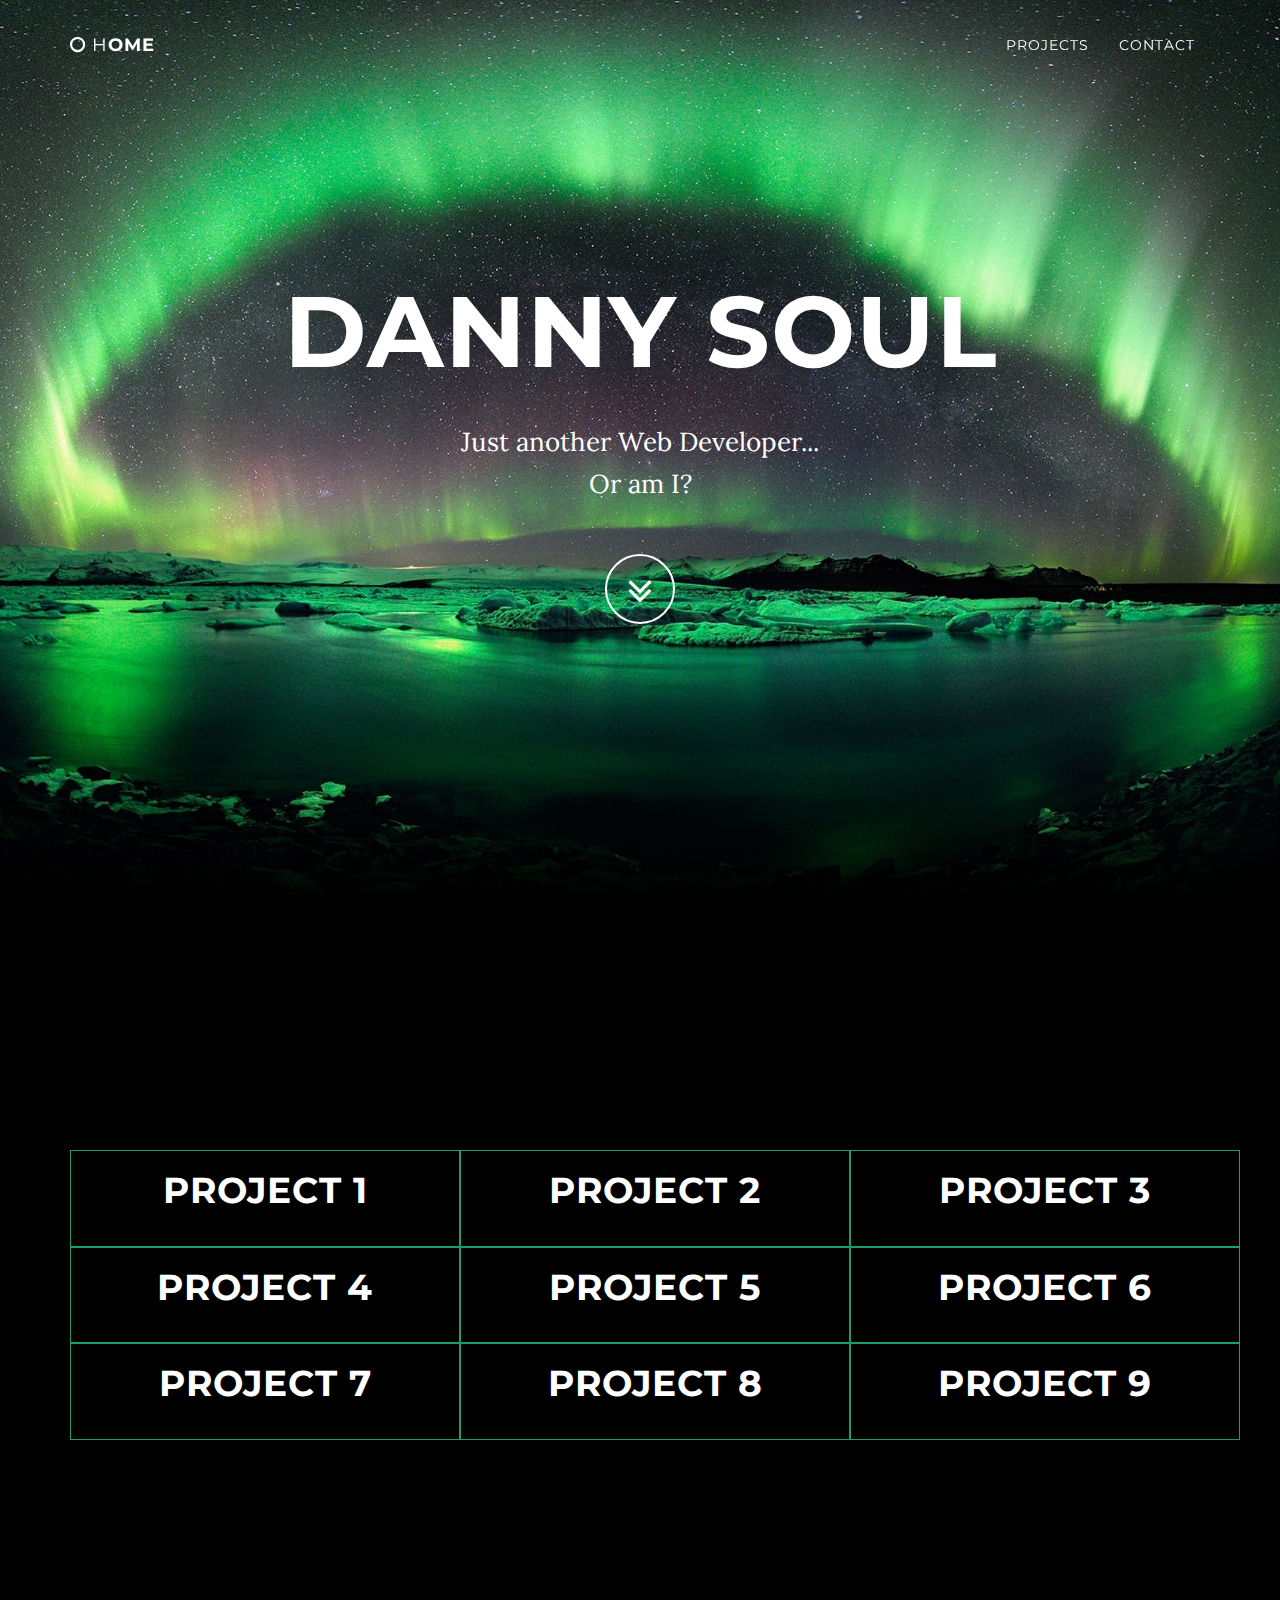
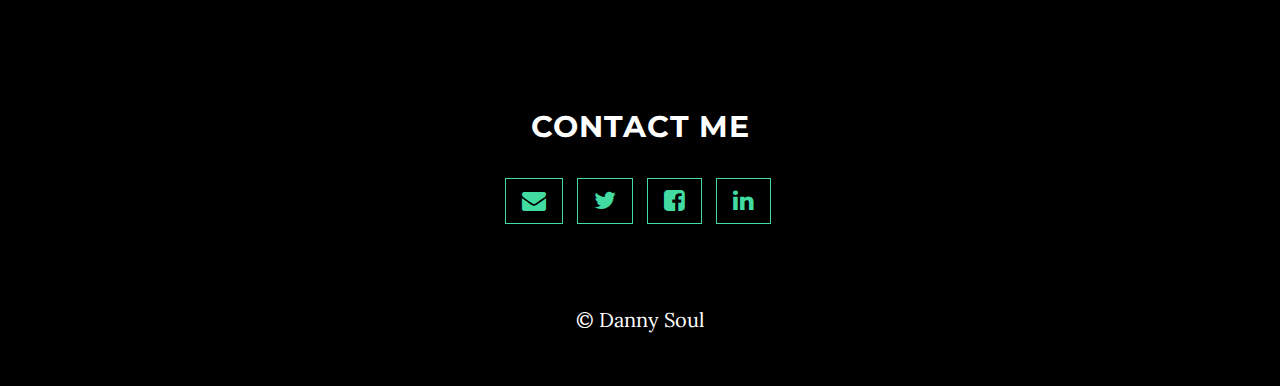
<file: index.html>
<!DOCTYPE html>
<html lang="en">

<head>

    <title>Danny Soul - Web Developer</title>

    <meta charset="utf-8">
    <meta http-equiv="X-UA-Compatible" content="IE=edge">
    <meta name="viewport" content="width=device-width, initial-scale=1">
    <meta name="description" content="DannySoul Portfolio">
    <meta name="author" content="Danny Soul">
    <meta name="keywords" content="Daniel, DannySoul, Danny Soul, Portfolio, Web developer">

    <link rel="shortcut icon" href="/favicon.ico" type="image/x-icon">
    <link rel="icon" href="/favicon.ico" type="image/x-icon">
    <link href="css/bootstrap.min.css" rel="stylesheet">
    <link href="css/soulstyle.css" rel="stylesheet">

    <link href="font-awesome/css/font-awesome.min.css" rel="stylesheet" type="text/css">
    <link href="http://fonts.googleapis.com/css?family=Lora:400,700,400italic,700italic" rel="stylesheet" type="text/css">
    <link href="http://fonts.googleapis.com/css?family=Montserrat:400,700" rel="stylesheet" type="text/css">

</head>

<body id="page-top" data-spy="scroll" data-target=".navbar-fixed-top">

    <!-- Navigation -->
    <nav class="navbar navbar-custom navbar-fixed-top" role="navigation">
        <div class="container">
            <div class="navbar-header">
                <button type="button" class="navbar-toggle" data-toggle="collapse" data-target=".navbar-main-collapse">
                    <i class="fa fa-bars"></i>
                </button>
                <a class="navbar-brand page-scroll" href="#page-top">
                    <i class="fa fa-circle-o"></i>  <span class="light">H</span>ome
                </a>
            </div>

            <div class="collapse navbar-collapse navbar-right navbar-main-collapse">
                <ul class="nav navbar-nav">
                    <li class="hidden">
                        <a href="#page-top"></a>
                    </li>
                    <li>
                        <a class="page-scroll" href="#projects">Projects</a>
                    </li>
                    <li>
                        <a class="page-scroll" href="#contact">Contact</a>
                    </li>
                </ul>
            </div>
        </div>
    </nav>

    <!-- Intro Header -->
    <header class="intro">
        <div class="intro-body fadebottom">
            <div class="container">
                <div class="row">
                    <div class="col-md-8 col-md-offset-2">
                        <h1 class="brand-heading">Danny Soul</h1>
                        <p class="intro-text">Just another Web Developer...<br>Or am I?</p>
                        <a href="#projects" class="btn btn-circle page-scroll">
                            <i class="fa fa-angle-double-down animated"></i>
                        </a>
                    </div>
                </div>
            </div>
        </div>
    </header>

    <!-- Projects Section -->
    <section id="projects" class="container content-section text-center">
      <div class="container">
        <div class="row">
          <div class="col-md-4">
            <h1><a href="#">Project 1</a></h1>
          </div>
          <div class="col-md-4">
            <h1><a href="#">Project 2</a></h1>
          </div>
          <div class="col-md-4">
            <h1><a href="#">Project 3</a></h1>
          </div>
          <div class="col-md-4">
            <h1><a href="#">Project 4</a></h1>
          </div>
          <div class="col-md-4">
            <h1><a href="#">Project 5</a></h1>
          </div>
          <div class="col-md-4">
            <h1><a href="#">Project 6</a></h1>
          </div>
          <div class="col-md-4">
            <h1><a href="#">Project 7</a></h1>
          </div>
          <div class="col-md-4">
            <h1><a href="#">Project 8</a></h1>
          </div>
          <div class="col-md-4">
            <h1><a href="#">Project 9</a></h1>
          </div>
        </div>
      </div>
    </section>

    <!-- Contact Section -->
    <section id="contact" class="container content-section text-center">
      <div class="contact-section">
        <div class="row">
            <div class="col-lg-8 col-lg-offset-2">
              <br>
                <h2>Contact Me</h2>
                <ul class="list-inline banner-social-buttons">
                    <li>
                      <a href="mailto:dannysoulchild@gmail.com" target="_top" class="btn btn-default btn-lg"><i class="fa fa-envelope fa-lg"></i></a>
                    </li>
                    <li>
                        <a href="https://twitter.com/dannysoulchild" class="btn btn-default btn-lg"><i class="fa fa-twitter fa-lg"></i></a>
                    </li>
                    <li>
                        <a href="https://www.facebook.com/danny.soulchild" class="btn btn-default btn-lg"><i class="fa fa-facebook-square fa-lg"></i></a>
                    </li>
                    <li>
                        <a href="https://www.linkedin.com/in/danielzwolinski" class="btn btn-default btn-lg"><i class="fa fa-linkedin fa-lg"></i></a>
                    </li>
                </ul>
                <br>
            </div>
        </div>
      </div>
    </section>

    <!-- Footer -->
    <footer>
        <div class="container text-center">
            <p>&copy; Danny Soul</p>
        </div>
    </footer>

    <script src="js/jquery.js"></script>
    <script src="js/bootstrap.min.js"></script>
    <script src="js/jquery.easing.min.js"></script>
    <script src="js/soulstyle.js"></script>

</body>
</html>
</file>
<file: css/soulstyle.css>
/*!
 * Start Bootstrap - Grayscale Bootstrap Theme (http://startbootstrap.com)
 * Code licensed under the Apache License v2.0.
 * For details, see http://www.apache.org/licenses/LICENSE-2.0.
 */

body {
    width: 100%;
    height: 100%;
    font-family: Lora,"Helvetica Neue",Helvetica,Arial,sans-serif;
    color: #fff;
    background-color: #000;
}

html {
    width: 100%;
    height: 100%;
}

h1,
h2,
h3,
h4,
h5,
h6 {
    margin: 0 0 35px;
    text-transform: uppercase;
    font-family: Montserrat,"Helvetica Neue",Helvetica,Arial,sans-serif;
    font-weight: 700;
    letter-spacing: 1px;
}

p {
    margin: 0 0 25px;
    font-size: 18px;
    line-height: 1.5;
}

@media(min-width:768px) {
    p {
        margin: 0 0 35px;
        font-size: 20px;
        line-height: 1.6;
    }
}

a {
    color: #42dca3;
    -webkit-transition: all .2s ease-in-out;
    -moz-transition: all .2s ease-in-out;
    transition: all .2s ease-in-out;
}

a:hover,
a:focus {
    text-decoration: none;
    color: #1d9b6c;
}

.light {
    font-weight: 400;
}

.navbar-custom {
    margin-bottom: 0;
    border-bottom: 1px solid rgba(255,255,255,.3);
    text-transform: uppercase;
    font-family: Montserrat,"Helvetica Neue",Helvetica,Arial,sans-serif;
    background-color: #000;
}

.navbar-custom .navbar-brand {
    font-weight: 700;
}

.navbar-custom .navbar-brand:focus {
    outline: 0;
}

.navbar-custom .navbar-brand .navbar-toggle {
    padding: 4px 6px;
    font-size: 16px;
    color: #fff;
}

.navbar-custom .navbar-brand .navbar-toggle:focus,
.navbar-custom .navbar-brand .navbar-toggle:active {
    outline: 0;
}

.navbar-custom a {
    color: #fff;
}

.navbar-custom .nav li a {
    -webkit-transition: background .3s ease-in-out;
    -moz-transition: background .3s ease-in-out;
    transition: background .3s ease-in-out;
}

.navbar-custom .nav li a:hover {
    outline: 0;
    color: rgba(255,255,255,.8);
    background-color: transparent;
}

.navbar-custom .nav li a:focus,
.navbar-custom .nav li a:active {
    outline: 0;
    background-color: transparent;
}

.navbar-custom .nav li.active {
    outline: 0;
}

.navbar-custom .nav li.active a {
    background-color: rgba(255,255,255,.3);
}

.navbar-custom .nav li.active a:hover {
    color: #fff;
}

@media(min-width:768px) {
    .navbar-custom {
        padding: 20px 0;
        border-bottom: 0;
        letter-spacing: 1px;
        background: 0 0;
        -webkit-transition: background .5s ease-in-out,padding .5s ease-in-out;
        -moz-transition: background .5s ease-in-out,padding .5s ease-in-out;
        transition: background .5s ease-in-out,padding .5s ease-in-out;
    }

    .navbar-custom.top-nav-collapse {
        padding: 0;
        border-bottom: 1px solid rgba(255,255,255,.3);
        background: #000;
    }
}

.intro {
    display: table;
    width: 100%;
    height: auto;
    padding: 100px 0;
    text-align: center;
    color: #fff;
    background: url(../img/intro-bg.jpg) no-repeat bottom center scroll;
    background-color: #000;
    -webkit-background-size: cover;
    -moz-background-size: cover;
    background-size: cover;
    -o-background-size: cover;
}

.intro .intro-body {
    display: table-cell;
    vertical-align: middle;
}

.intro .intro-body .brand-heading {
    font-size: 40px;
}

.intro .intro-body .intro-text {
    font-size: 18px;
}

@media(min-width:768px) {
    .intro {
        height: 100%;
        padding: 0;
    }

    .intro .intro-body .brand-heading {
        font-size: 100px;
    }

    .intro .intro-body .intro-text {
        font-size: 26px;
    }
}

.btn-circle {
    width: 70px;
    height: 70px;
    margin-top: 15px;
    padding: 7px 16px;
    border: 2px solid #fff;
    border-radius: 100%!important;
    font-size: 40px;
    color: #fff;
    background: 0 0;
    -webkit-transition: background .3s ease-in-out;
    -moz-transition: background .3s ease-in-out;
    transition: background .3s ease-in-out;
}

.btn-circle:hover,
.btn-circle:focus {
    outline: 0;
    color: #fff;
    background: rgba(255,255,255,.1);
}

.btn-circle i.animated {
    -webkit-transition-property: -webkit-transform;
    -webkit-transition-duration: 1s;
    -moz-transition-property: -moz-transform;
    -moz-transition-duration: 1s;
}

.btn-circle:hover i.animated {
    -webkit-animation-name: pulse;
    -moz-animation-name: pulse;
    -webkit-animation-duration: 1.5s;
    -moz-animation-duration: 1.5s;
    -webkit-animation-iteration-count: infinite;
    -moz-animation-iteration-count: infinite;
    -webkit-animation-timing-function: linear;
    -moz-animation-timing-function: linear;
}

@-webkit-keyframes pulse {
    0% {
        -webkit-transform: scale(1);
        transform: scale(1);
    }

    50% {
        -webkit-transform: scale(1.2);
        transform: scale(1.2);
    }

    100% {
        -webkit-transform: scale(1);
        transform: scale(1);
    }
}

@-moz-keyframes pulse {
    0% {
        -moz-transform: scale(1);
        transform: scale(1);
    }

    50% {
        -moz-transform: scale(1.2);
        transform: scale(1.2);
    }

    100% {
        -moz-transform: scale(1);
        transform: scale(1);
    }
}

.content-section {
    padding-top: 100px;
}

.projects-section {
  background-color: red;
}
.fadetop:before {
    content: "";
    position: absolute;
    top: 0;
    left: 0;
    width: 100%;
    height: 15%;
    background-image: linear-gradient(to top, rgba(0,0,0,0), rgba(0,0,0,1));
}
.fadebottom:after {
    content: "";
    position: absolute;
    bottom: 0;
    left: 0;
    width: 100%;
    height: 15%;
    background-image: linear-gradient(to bottom, rgba(0,0,0,0), rgba(0,0,0,1));
}

@media(min-width:767px) {
    .content-section {
        padding-top: 250px;
    }

    .projects-section {
        padding: 100px 0;
    }

    #map {
        height: 400px;
        margin-top: 250px;
    }
}

.btn {
    border-radius: 0;
    text-transform: uppercase;
    font-family: Montserrat,"Helvetica Neue",Helvetica,Arial,sans-serif;
    font-weight: 400;
    -webkit-transition: all .3s ease-in-out;
    -moz-transition: all .3s ease-in-out;
    transition: all .3s ease-in-out;
}

.btn-default {
    border: 1px solid #42dca3;
    color: #42dca3;
    background-color: transparent;
}

.btn-default:hover,
.btn-default:focus {
    border: 1px solid #42dca3;
    outline: 0;
    color: #000;
    background-color: #42dca3;
}

ul.banner-social-buttons {
    margin-top: 0;
}

@media(max-width:1199px) {
    ul.banner-social-buttons {
        margin-top: 15px;
    }
}

@media(max-width:767px) {
    ul.banner-social-buttons li {
        display: block;
        margin-bottom: 20px;
        padding: 0;
    }

    ul.banner-social-buttons li:last-child {
        margin-bottom: 0;
    }
}

footer {
    padding: 50px 0;
}

footer p {
    margin: 0;
}

::-moz-selection {
    text-shadow: none;
    background: #fcfcfc;
    background: rgba(255,255,255,.2);
}

::selection {
    text-shadow: none;
    background: #fcfcfc;
    background: rgba(255,255,255,.2);
}

img::selection {
    background: 0 0;
}

img::-moz-selection {
    background: 0 0;
}

body {
    webkit-tap-highlight-color: rgba(255,255,255,.2);
}

.col-md-4 {
  border: 1px groove #1d9b6c;
  padding-top: 20px;
}
.col-md-4 a {
  color:white;
}
</file>
